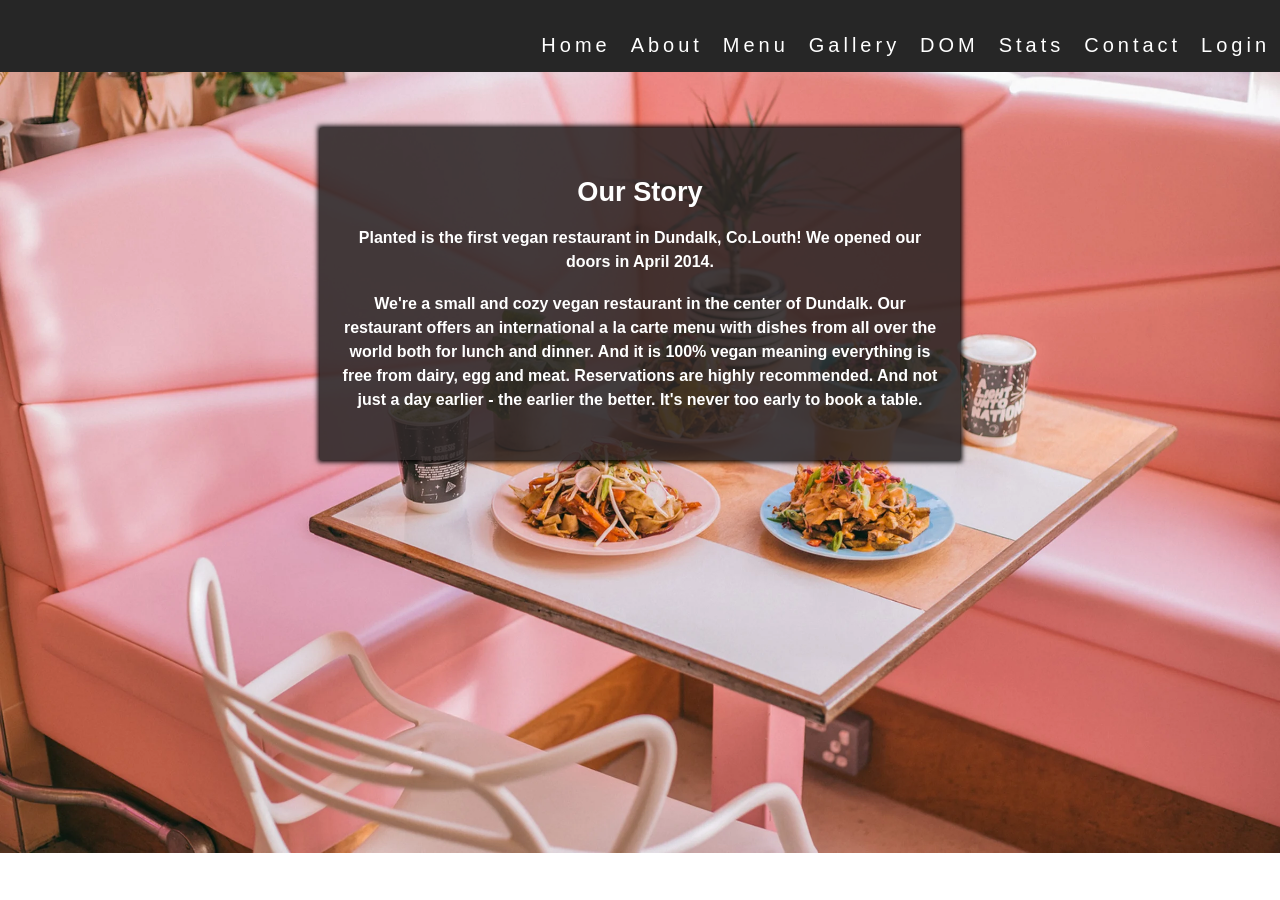
<file: about.html>
<!DOCTYPE html> 

<html lang="en">

	<head>
		<!-- Meta tags to tell the browser which character set to use, scale acoss devices, description etc. -->
		<title>Home Page</title>
		<meta charset="UTF-8">
		<meta name="description" content="Web Dev project">
		<meta name="author" content="Katie Mc Donald">
		<meta name="viewport" content="width=device-width, initial-scale=1.0">
		<!-- Link to the styling for the navigation bar -->
		<link href="style.css" rel="stylesheet">
	</head>

	<style>

		/* Setting the font style, color and adding an image to the background */
		body {
			font-family: sans-serif;
			background: url(images/background-2.jpg) no-repeat;
			background-size: cover;
			color: white;
		}

		/* Positioning the main container - moving it below the navigation bar */
		.container {
			padding-top: 10%;
		}


		/* Styling for text_box */
		#text_box {
			padding: 3em 0;                              /* Adding padding */
			background-color: rgba(44, 38, 38, 0.879); /* text_box colour */
			width: 50vw;                                 /* Width of the text_box */
			margin-left : 25vw;                          /* Setting margin */
			box-shadow: 0px 0px 5px 2px black;         /* Adding drop shadow */
		}

		/* Change the h1 font size in the text_box */
		#text_box h1 {
			font-size: 1.7rem;
			font-weight: bolder;
		} 

		/* Change text_box paragraph font size, adding padding to the left and right and space between each line */
		#text_box p {
			padding-left: 3.5%;
			padding-right: 3.5%;
			font-size: 1rem;
			line-height: 150%;
			font-weight: bold;
		}

	</style>


	<header>
		<!-- Navigation menu at the top of the page -->
		<nav class="myNav">                                 
			<ul>
				<li><a href="index.html">Home</a></li>
				<li><a href="about.html">About</a></li>
				<li><a href="menu.html">Menu</a></li>
				<li><a href="gallery.html">Gallery</a></li>
				<li><a href="dom.html">DOM</a></li>
				<li><a href="stats.html">Stats</a></li>
				<li><a href="contact.html">Contact</a></li>
				<li><a href="login.html">Login</a></li>
			</ul>
		</nav>
	</header>
		
	<body>

	<!-- Main container  -->
		<div class="container">
		<!-- Sub container to hold the text -->
			<div id="text_box" >
				<h1>Our Story</h1>
				<br/>
				<p>Planted is the first vegan restaurant in Dundalk, Co.Louth! We opened our doors in April 2014.</p>
				<br/>
				<p>We're a small and cozy vegan restaurant in the center of Dundalk. 
				Our restaurant offers an international a la carte menu with dishes from 
				all over the world both for lunch and dinner. And it is 100% vegan meaning
				everything is free from dairy, egg and meat. Reservations are highly recommended. 
				And not just a day earlier - the earlier the better. It's never too early to book a table.</p>
			</div> <!-- End of Main container  -->
		</div> <!-- End of sub container  -->
	</body>
	
</html>
</file>
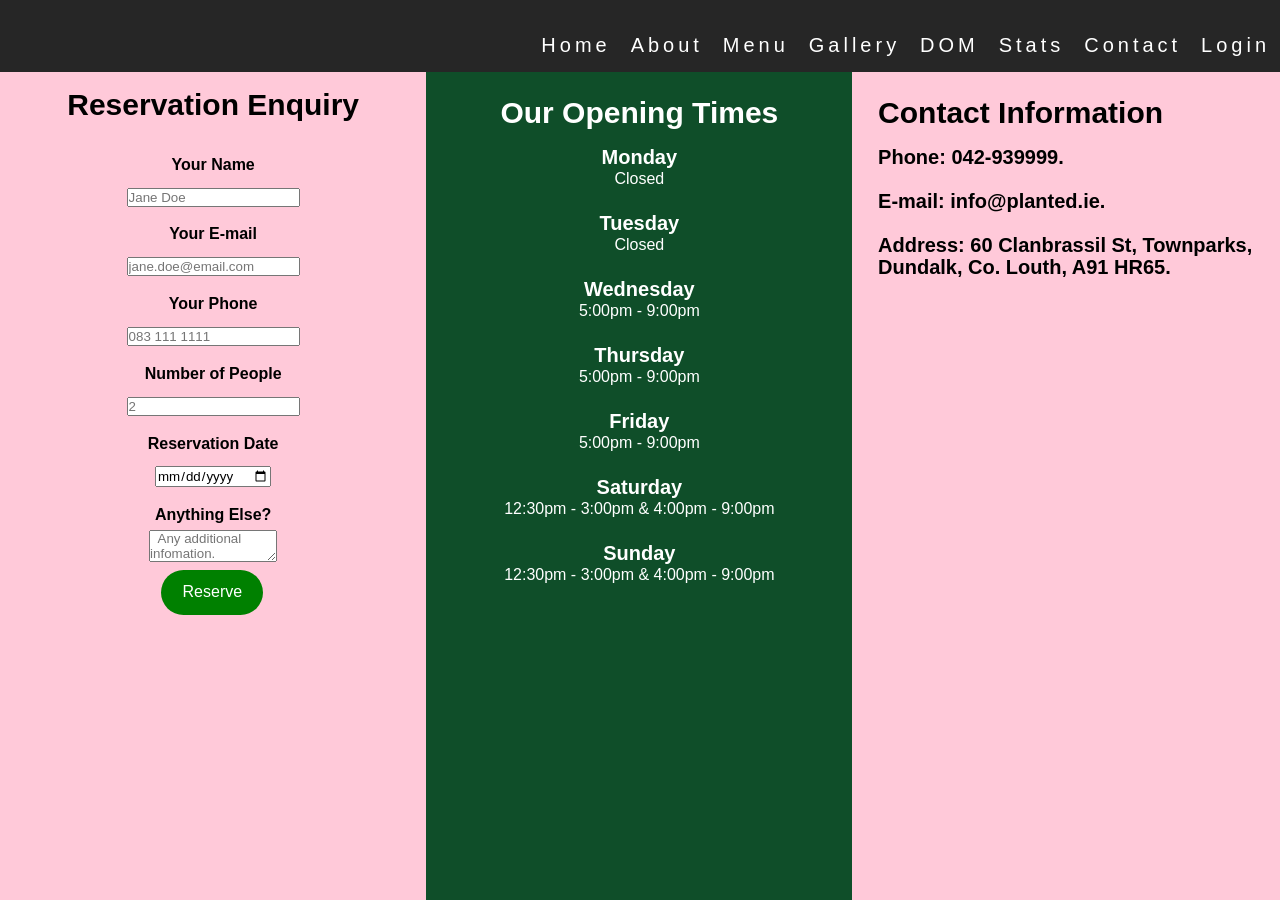
<file: contact.html>
<!DOCTYPE html> 
<html lang="en">

  <head>
    <!-- Meta tags to tell the browser which character set to use, scale acoss devices, description etc. -->
    <title>Contact</title>
    <meta charset="UTF-8">
    <meta name="description" content="Web Dev project">
    <meta name="author" content="Katie Mc Donald">
    <meta name="viewport" content="width=device-width, initial-scale=1.0">
    <!-- Link to the styling for the navigation bar -->
    <link href="style.css" rel="stylesheet">
  </head>

  <style>
        
    /* Setting the sizing and font style applied to whole page */
    * {
      box-sizing: border-box;  /* Accounts for border and padding */ 
      font-family: sans-serif;
    }


    /* Styling the section class container, height, space between lines, font size and colour */
    section {
      height: 100%;
      font-family: sans-serif;
      font-size: 1.25rem;
      line-height: 110%;
    }


    /* Styling class for left-half of the section container */
    .left-half {
      background-color:#ffc9d9;      /* Setting background colour */
      float: left;                     /* Floats to the left of section container */
      width: 33.3%;                    /* i.e one third of the section container */
      height: 100vh;                   /* Setting height */
      padding-top: 7%;                 /* Adding top padding */
      line-height: 150%;               /* Setting space between lines */
      color: black;                  /* Font colour */
    }


    /* Styling class for center of the section container */
    .center {
      background-color: #0f4e29;     /* Setting background colour */
      float: left;                     /* Floats to the left of section container */
      width: 33.3%;                    /* i.e one third of the section container */
      height: 100vh;                   /* Setting height */
      padding-top: 8%;                 /* Adding top padding */
      color: white                   /* Font colour */
    }


    /* Setting font size for paragraphs in the center */
    .center p { 
      font-size: 1rem;
    }	


    /* Styling class for right-half of the section container */
    .right-half {
      background-color: #ffc9d9;     /* Setting background colour */
      float: right;                    /* Floats to the right of section container */
      width: 33.4%;                    /* i.e one third of the section container */
      height: 100vh;                   /* Setting height */
      padding-top: 8%;                 /* Adding top padding to top */
      padding-left: 2%;                /* Adding top padding to left */
      padding-right: 2%;               /* Adding top padding to right */
      color: black;                  /* Font colour */
    }


    /* Setting text alignment for h2 headings in right-half container */
    .right-half h2 {
      text-align: left;
    }	

    
    /* Setting text alignment for paragraphs in right-half container */
    .right-half p {
      text-align: left;
      font-weight: bold;
    }	


    /* Setting font size for all h3 headings */
    h3 {
      font-size: 1.25rem;
    }
    

    /* Styling the font size and centering the input class and label class */
    input, label {
      display: block;
    }
    

    /* Styling the input fields in the reservation form in the left-half */
    input {
      display: inline-block;     /* Centering */
      margin-bottom: 3%;        /* Setting bottom margin */
    }


    /* Setting font size and bolding for all labels */
    label {
      font-size: 1rem;
      font-weight: bold;
    }



    /* Styling for reserve button */
    button {
      padding:0.3em 1.2em;                          /* Adding padding */
      margin:0 0.1em 0.1em 0;                       /* Adding a margin */
      height: 5vh;                                  /* Button height */
      border:0.16em solid rgba(255,255,255,0);    /* Solid border */
      border-radius:2em;                            /* Gives buttons have curved edges */
      font-size: 1rem;                              /* Font size */
      color:#ffffff;                              /* Font colour */
      background-color: green;                    /* Setting background colour of button */
      text-align:center;                            /* Centering text */
      cursor: pointer;                              /* Mouse arrow turns to a pointer over the button */
    }

    /* When hovering a button class change colour */
    button:hover {
     background-color: green;
      }


    /* Setting the width of the message id in the left-half */
    #message {
      width: 10vw;
    }
        

  </style>  
      
  <header>
    <!-- Navigation menu at the top of the page -->
    <nav class="myNav">                                 
      <ul>
        <li><a href="index.html">Home</a></li>
        <li><a href="about.html">About</a></li>
        <li><a href="menu.html">Menu</a></li>
        <li><a href="gallery.html">Gallery</a></li>
        <li><a href="dom.html">DOM</a></li>
        <li><a href="stats.html">Stats</a></li>
        <li><a href="contact.html">Contact</a></li>
        <li><a href="login.html">Login</a></li>
      </ul>
    </nav>
  </header>
  
  <body>
    <!-- Main container -->
    <section>
      <!-- Sub container for the left-half of the main container -->
      <div class="left-half">
        <h2>Reservation Enquiry</h2> 
        <br>
        <!-- Sub container to hold the reservation-form -->
        <form id="reservation-form" action="">
          <div>
            <!-- Label for name field -->
            <label for="name">Your Name</label>
            <!-- Enter name here -->
            <input type="text" class="txtbox" id="name" name="visitor_name" placeholder="Jane Doe"  required>
            <br>
            <!-- Label for email field -->
            <label for="email">Your E-mail</label>
            <!-- Enter email here -->
            <input type="email" class="txtbox" id="email" name="visitor_email" placeholder="jane.doe@email.com" required>
            <br>
            <!-- Label for phone number field -->
            <label for="phone">Your Phone</label>
            <!-- Enter number here, must match pattern format -->
            <input type="tel" class="txtbox" id="phone" name="visitor_phone" placeholder="083 111 1111" pattern=(\d{3})-?\s?(\d{3})-?\s?(\d{4}) required> 
            <br>
            <!-- Label for number of people field -->
            <label for="adult">Number of People</label>
            <!-- Enter number here. minimum you can select is 1 person -->
            <input type="number" class="txtbox" id="adult" name="total_adults" placeholder="2" min="1" required>
            <br>
            <!-- Label for reservation date field -->
            <label for="checkin-date">Reservation Date</label>
            <!-- Choose date here. Activates dateChange() function when date is changed -->
            <input type="date" class="txtbox" id="checkin"  onchange="dateCheck()" required>
            <br>
            <!-- Label for messasge field -->
            <label for="message">Anything Else?</label>
            <!-- Enter any additional infomation here  -->
            <textarea id="message" name="visitor_message" placeholder="  Any additional infomation."></textarea>
            <br>
            <!-- Submit reservation details via reserve button. Activates reserve() function when clicked -->
            <button type="submit" onclick="reserve()">Reserve</button>
          </div>
        </form>       <!-- End of reservation-form -->
      </div>          <!-- End of left-half -->



      <!-- Sub container for the center of the main container -->
      <div class="center">
        <h2>Our Opening Times</h2>
        <br>
        <h3>Monday</h3>
        <p>Closed</p>
        <br>
        <h3>Tuesday</h3>
        <p>Closed</p>
        <br>
        <h3>Wednesday</h3>
        <p>5:00pm - 9:00pm</p>
        <br>
        <h3>Thursday</h3>
        <p>5:00pm - 9:00pm</p>
        <br>
        <h3>Friday</h3>
        <p>5:00pm - 9:00pm</p>
        <br>
        <h3>Saturday</h3>
        <p>12:30pm - 3:00pm & 4:00pm - 9:00pm</p>
        <br>
        <h3>Sunday</h3>
        <p>12:30pm - 3:00pm & 4:00pm - 9:00pm</p>     
      </div>  <!-- End of center -->



      <!-- Sub container for the center of the right-side of the container -->
      <div class="right-half">
        <div>
          <h2>Contact Information</h2>
          <br>
          <p>Phone: 042-939999.</p>
          <br>
          <p>E-mail: info@planted.ie.</p>
          <br>
          <p>Address: 60 Clanbrassil St, Townparks, Dundalk, Co. Louth, A91 HR65.</p>
        </div>
        <br>
        <br>
        <!-- The below div displays a google map view of the location, this was generated from maps.ie -->
        <div style="width: 100%"><iframe width="100%" height="250" frameborder="0" scrolling="no" marginheight="0" marginwidth="0" src="https://maps.google.com/maps?width=100%25&amp;height=300&amp;hl=en&amp;q=60%20Clanbrassil%20Street,%20Dundalk,%20Co.%20Louth+(Planted)&amp;t=&amp;z=15&amp;ie=UTF8&amp;iwloc=B&amp;output=embed"><a href="https://www.gps.ie/marine-gps/"></a></iframe></div>      
      </div> <!-- End of right-half -->
    </section>   <!-- End of main section container -->
  </body>

  <script>

  // Function to check that date chosen is not before todays date. Activated when "checkin" field is changed
  function dateCheck() {
    // Declare variable for the users chosen date
    var UserDate = document.getElementById("checkin").value;
    // Declare variable for the current date
    var ToDate = new Date();
    // If the chosen date is less than todays date
    if (new Date(UserDate).getTime() < ToDate.getTime()) {
      // Send an alert stating an invaild date has been chosen
        alert("Invaild date chosen");
        return false;
      }
      // Otherwise return True i.e. a vaild date  
      return true;
    }

  // Function to alert the user they have made a reservation. Activated when "reserve" button is clicked.
  function reserve() {
    // Send the user an alert 
    alert("Thank you, we'll be in touch.")
  }
    </script>
</html>
</file>
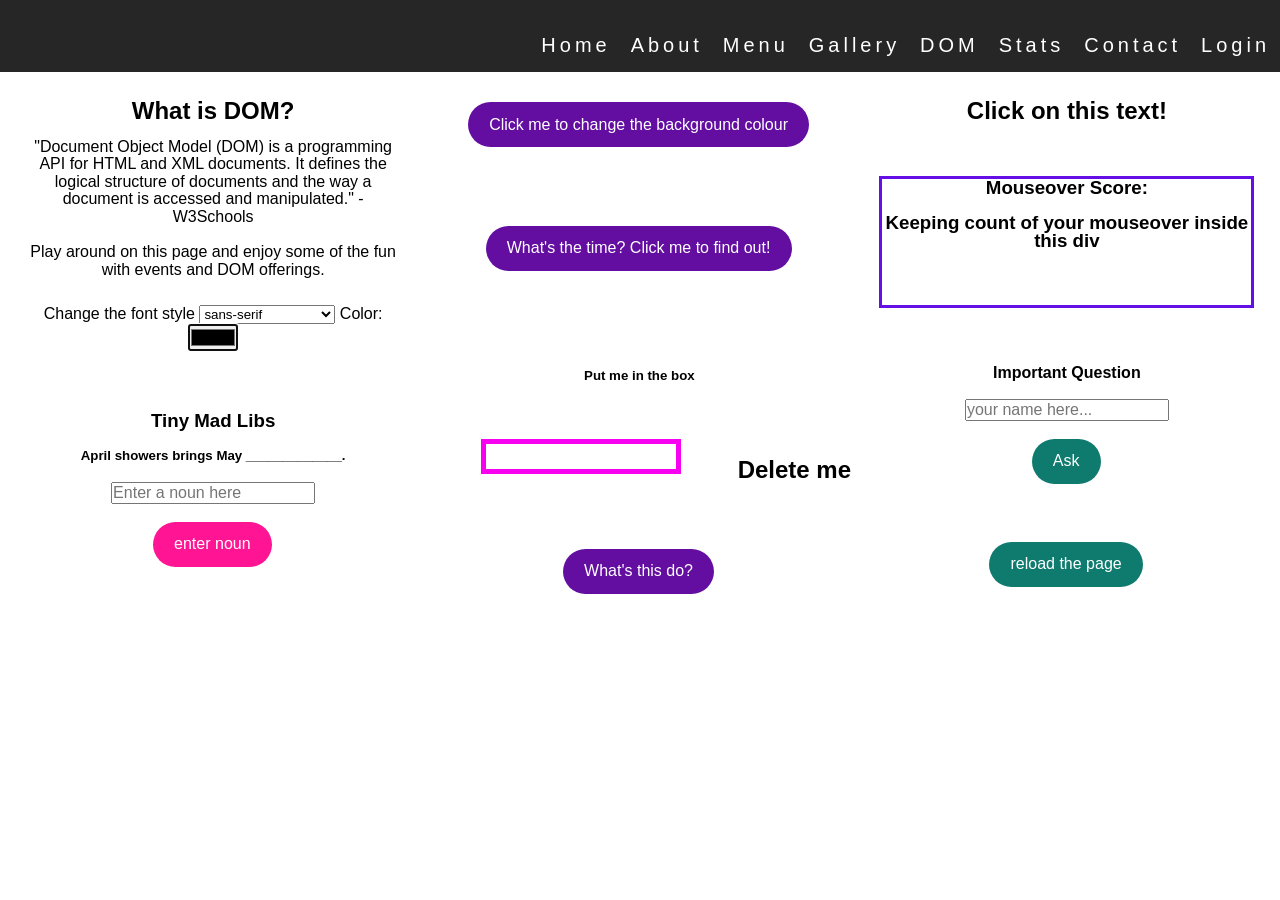
<file: dom.html>
<!DOCTYPE html> 
<html lang="en">

  <head>
    <!-- Meta tags to tell the browser which character set to use, scale acoss devices, description etc. -->
    <title>DOM</title>
    <meta charset="UTF-8">
    <meta name="description" content="Web Dev project">
    <meta name="author" content="Katie Mc Donald">
    <meta name="viewport" content="width=device-width, initial-scale=1.0">
    <!-- Link to the styling for the navigation bar -->
    <link href="style.css" rel="stylesheet">
    
  </head>

  <style>
   
   
    /* Setting the sizing applied to whole page */
    * {
      box-sizing: border-box;  /* Accounts for border and padding */ 
    }


    /* Styling the section class container, height, space between lines, font size and colour */
    section {
      color: black;    
      height: 100%;         
      font-size: 1rem;
      line-height: 110%;
      font-family: sans-serif;
    }


    /* Styling class for left-half of the section container */
    .left-half {
      float: left;        /* Floats to the left of section container */
      width: 33.3%;       /* i.e one third of the section container */
      height: 100vh;      /* Setting height */
      padding-top: 8%;    /* Adding top padding */
	    padding-left: 2%;   /* Adding left padding */
      padding-right: 2%;  /* Adding right padding */
    }
    

     /* Styling class for center section of the section container */
    .center{
      float: left;       /* Floats to the left (centre in this case) of section container */
      width: 33.3%;      /* i.e one third of the section container */
      height: 100vh;     /* Height of section */
      padding-top: 8%;   /* Adding top padding */
    }
  
     /* Styling class for right-half section of the section container */
    .right-half {
      float: right;       /* Floats to the right of section container */
      width: 33.3%;       /* i.e one third of the section container */
      height: 100vh;      /* Height of section */
      padding-left: 2%;   /* Adding left padding */
      padding-right: 2%;  /* Adding right padding */
      padding-top: 8%;    /* Adding top padding */
    }


    /* Styling the font size and centering the input class and label class */
    input, label{
      justify-items: center;
      font-size: 1rem;
    }

    
    /* Styling for the buttons */
    button {
      padding:0.3em 1.2em;                          /* Adding padding */
      margin:0 0.1em 0.1em 0;                       /* Adding a margin */
      height: 5vh;                                  /* Button height */
      border:0.16em solid rgba(255,255,255,0);    /* Solid border */
      border-radius:2em;                            /* Gives buttons have curved edges */
      font-size: 1rem;                              /* Font size */
      color:#ffffff;                              /* Font colour */
      text-align:center;                            /* Centering text */
      cursor: pointer;                              /* Mouse arrow turns to a pointer over the button */
    }

    /* Styling colour for buttons in the left-half  */
    .left-half button {
      background-color: deeppink;
    }

    /* Styling colour for buttons in the center section */
    .center button {
      background-color: rgb(99, 14, 161);
    }

    /* Styling colour for buttons in the right section */
    .right-half button {
      background-color: rgb(14, 123, 110);
    }

    /* When hovering a button class change colour */
    button:hover {
      background-color: green;
      }

    
    /* Styling for the droptarget class in the center section */
    #droptarget {
      float: left;                  /* Float to left of the center section*/
      width: 200px;                 /* Setting width */
      height: 35px;                 /* Setting height */
      margin: 55px;                 /* Setting margin */
      padding: 10px;                /* Adding padding */
      border: 5px solid #f800f0;  /* Adding a solid border */
    }
    
    /* Adding a solid border around the mouse-area in the right-half  */
    #mouse-area {
      border: 3px solid rgb(101, 15, 231);
    }

    /* Adding a margin to the bottom of the left-half */
    .left-half div {
      margin-bottom: 7%;
    }

    /* Adding a margin to the bottom of the right-half */
    .right-half div {
      margin-bottom: 15%;
    }

    /* Adding a margin to the bottom of the center */
    .center div {
      margin-bottom: 18%;
    }
   
  </style>



 <header>
    <!-- Navigation menu at the top of the page -->
    <nav class="myNav">                                 
      <ul>
        <li><a href="index.html">Home</a></li>
        <li><a href="about.html">About</a></li>
		    <li><a href="menu.html">Menu</a></li>
	    	<li><a href="gallery.html">Gallery</a></li>
        <li><a href="dom.html">DOM</a></li>
        <li><a href="stats.html">Stats</a></li>
        <li><a href="contact.html">Contact</a></li>
        <li><a href="login.html">Login</a></li>
      </ul>
    </nav>
 </header>

  <body>
    <!-- Main container -->
    <section>
      <!-- Sub container for the left-half of the main container -->
      <div class="left-half">
        <div>
          <h1>What is DOM?</h1>
          <br>
          <!-- Can change font style of the above paragraph through DOM -->
          <div id="output-text">
            <p>"Document Object Model (DOM) is a programming API for HTML and XML documents. It defines the logical structure of documents and the way a document is accessed and manipulated." - W3Schools
            <br>
            <br>
            Play around on this page and enjoy some of the fun with events and DOM offerings.</p>
          </div>
          <!-- Label for the drop down menu to select a font style -->
          <label for="input-font">Change the font style</label>
          <!-- When a style is changed from the drop down menu activate changeFontStyle() function -->
          <select id="input-font" class="input" onchange="changeFontStyle(this);">
            <!-- Default font style -->
            <option value="sans-serif" selected="selected">
                sans-serif
            </option>
            <!-- The 3 other font style options -->
            <option value="Times New Roman">Times New Roman</option>
            <option value="Monaco">Monaco</option>
            <option value="Lucida Handwriting">Lucida Handwriting</option>
          </select>
          <!-- Label for the colour picker -->
          <label for="colourPicker">Color:</label>
          <!-- Can change the font colour of the above paragraph through DOM. Default value in picker is red-->
          <input type="color" value="#ff0000" id="colourPicker">   
          <br>
          <br>
        </div>
        <div>
          <br>
          <h3>Tiny Mad Libs</h3>
          <br>
          <h5>April showers brings May _____________.</h5>
          <br>
          <!-- Enter a noun here to complete the above sentance stores input-->    
          <input id="input1" placeholder="Enter a noun here">
          <br>
          <br>
          <!-- When clicked activates the text() function -->  
          <button onclick="text()">enter noun</button>
          <br>
          <br>
          <!-- Where the output of the text() function appears -->  
          <h3 id="result1"></h3>
        </div>
      </div> <!-- End of left-half -->


      <!-- Sub container for the center of the main container -->
      <div class="center">
        <div>
          <!-- When clicked activates the change() function --> 
          <button id="bg" onclick="change()">Click me to change the background colour</button>
        </div>
        <div>
          <!-- When clicked activates the clicked() function --> 
          <button  id="datetime" onclick="clicked()">What's the time? Click me to find out!</button>
          <br>
          <br>
          <!-- Where the output of the clicked() function appears --> 
          <h3 id="time"></h3>
        </div>   
        <div>
          <!-- Making the text "Put me in the box" dragable --> 
          <h5 ondragstart="dragStart(event)" draggable="true" id="dragtarget">Put me in the box</h5>
          <!-- The box to drag the text into --> 
          <div id="droptarget" ondrop="drop(event)" ondragover="allowDrop(event)"></div>
          <!--The box changes when the above functions are activated -->
          <p id="box"></p>
        </div>
        <div>
          <h2 id="p2">Delete me</h2>
          <br>
          <br>
          <br>
          <br>
          <!-- When clicked activates the rubber() function and removes "Delete me" text--> 
          <button id="del" onclick="rubber()">What's this do? </button>      
        </div>  
      </div> <!-- End of center -->

      
      <!-- Sub container for the center of the right-side of the container -->
      <div class="right-half">
        <div>
          <!-- When clicked activates changeText() function -->
          <h2 id="ouch" onclick="changeText()">Click on this text!</h2>
        </div>
        <!-- Area which when the mouse pointer is moved over activates the mouseCount() function -->
        <div id="mouse-area">
          <div onmousemove="mouseCount()">
            <h3>Mouseover Score: <br><br> <span id="mouse">Keeping count of your mouseover inside this div</span></h3>
          </div>  
        </div>
        <div>
          <h4>Important Question</h4>
          <br>
          <!-- Input-box to enter your name -->
          <input id="input2" placeholder="your name here...">
          <br>
          <br>
          <!-- When clicked it submits the input2 and activates the myName() function -->
          <button onclick="myName()">Ask</button> 
        </div> 
        <div>
          <!-- Reloads the page when clicked-->    
          <button onclick="location.reload()">reload the page</button>  
        </div>
      </div>  <!-- End of right-half -->
    </section>  <!-- End of main container -->
  </body>

  <script> 

    // Change the font style 
    // Function to change the font style of the paragraph on the left-side
    var changeFontStyle = function(font) {
      // Get the element with the output-text id and change it's font style
      document.getElementById("output-text").style.fontFamily = font.value;
    }
    

    // Changing the font colour
    // Declare variable for the colour picker
    var colourPicker;
    // Declare variable for the default font colour of the paragraph on the left-side (black)
    var defaultColor = "#000000";
     // When the page loads the font colour of the paragraph on the left-side is black
     // When the colour is changed activate function colourChange()
     window.addEventListener("load", colourChange, false);

    // Function to get the new colour selected by the user
    // Activated by the above EventListener
    function colourChange() {
      colourPicker = document.querySelector("#colourPicker");
      colourPicker.value = defaultColor;
      // Takes the colour chosen by the colour picker and activates updateColour() function
      colourPicker.addEventListener("input", updateColour, false);
      colourPicker.select();
    }

    // Function to change the colour of the paragraph on the left-side to the users selection
    // Activated by the above EventListener
    function updateColour(event) {
      // Declare variable to hold the first element which matches "p"
      var p = document.querySelector("p");
      // Apply the new chosen font colour to the found <p> element
      if (p) {
        p.style.color = event.target.value;
      }
    }


    // Tiny Mad Libs
    // Function to get a value inputed by the user to play mini mad libs
    function text() {
        // Declare a variable to hold the input vaule entered in "input1" in the left-side
        var noun = document.getElementById("input1").value;
        // Get the element "result" in the left-side and modify the text by adding the noun variable 
        document.getElementById("result1").innerHTML = "April showers brings May "+ noun + "."; 
      }


    
    // Changing the background colour
    // Array of colours
    var colours = ["red","yellow", "pink", "orange", "lightblue", "purple", "white"];
    // Declaring variable colour with a vaulue of 0 (i.e. in this case white)
    var colour = 0;
    // When button with "bg" id is clicked iterate through the lenght of the colour array with every click
    // Function to update the background colour of the body tag
    function change() {
      // If the colour variable is less than the lenght of the colours array is True increment the vaule (i.e. change to one of the array colours)
      // If False the colour variable is white
      colour = colour < colours.length ? ++colour : 0;
      // Changes the background colour in the body tag to the colour to the current colour of the colour variable
      document.querySelector("body").style.background = colours[colour];
    }


    // Show current date and time
    // In the event of the button in the center with the "datetime" id is clicked, clicked() function is activated
    // Function which gets the user's browsers time zone and date
    function clicked() {
      // Get the element with the "time" id and modify the text with the javascript Date() function
      (document.getElementById('time').innerHTML=Date());
    }	



    // Drag and Drop
    // Function retrieves the data from the center to be dragged ("Put me in the box") and its type i.e text
    function dragStart(event) {
      event.dataTransfer.setData("Text", event.target.id);
    }

    // Function which allows the text to be dropped/dragged into the target box
    function allowDrop(event) {
      // Don't take default action
      event.preventDefault();
      // When the data is in the target box get the element with the "box" id and updated the the boxes styling
      document.getElementById("box").innerHTML;
      event.target.style.border = "4px dotted darkblue";
    }

    // Function which will allow the text to show inside the "box" element when its dragged and dropped into the target box
    function drop(event) {
      // Don't take default action
      event.preventDefault();
      // Declare variable data which will show text inside the target box when dropped (i.e. "Put me in the box")
      var data = event.dataTransfer.getData("Text");
      event.target.appendChild(document.getElementById(data));
      document.getElementById("box").innerHTML;
    }


    // Delete me
    // Function which retrives the element in the center with the "p2" id and removes it when the "What's this do?" button is clicked
    function rubber() {
      document.getElementById("p2").remove();
    }


    // Click on this text!
    // Function which is activated when the text in right-side "Click this text!" is clicked on
    function changeText() {
      document.getElementById("ouch").innerHTML = "Ouch!";
    }

  
    // Mouseover Score
    // Declare variable to keep count
    var count = 0;
    // Function which updates the count variable by 1 everytime the mouse pointer moves over the div with the "mouse" id
    function mouseCount() {
      document.getElementById("mouse").innerHTML = count+=1;
    }
   



    // Important Question
    // Function to get a value inputed by the user to input2 in right-half and sends an alert when activated by the "Ask" button being clicked
    function myName(){
      // Declare variable to hold input2 vaule
      var name = document.getElementById("input2").value;
      // Using the variable send the user an alert with modified text to inculde the user input 
      alert(("result2").innerHTML = "Having fun with DOM" + " " + name + "?"); 
    }

  </script>
</html>
</file>
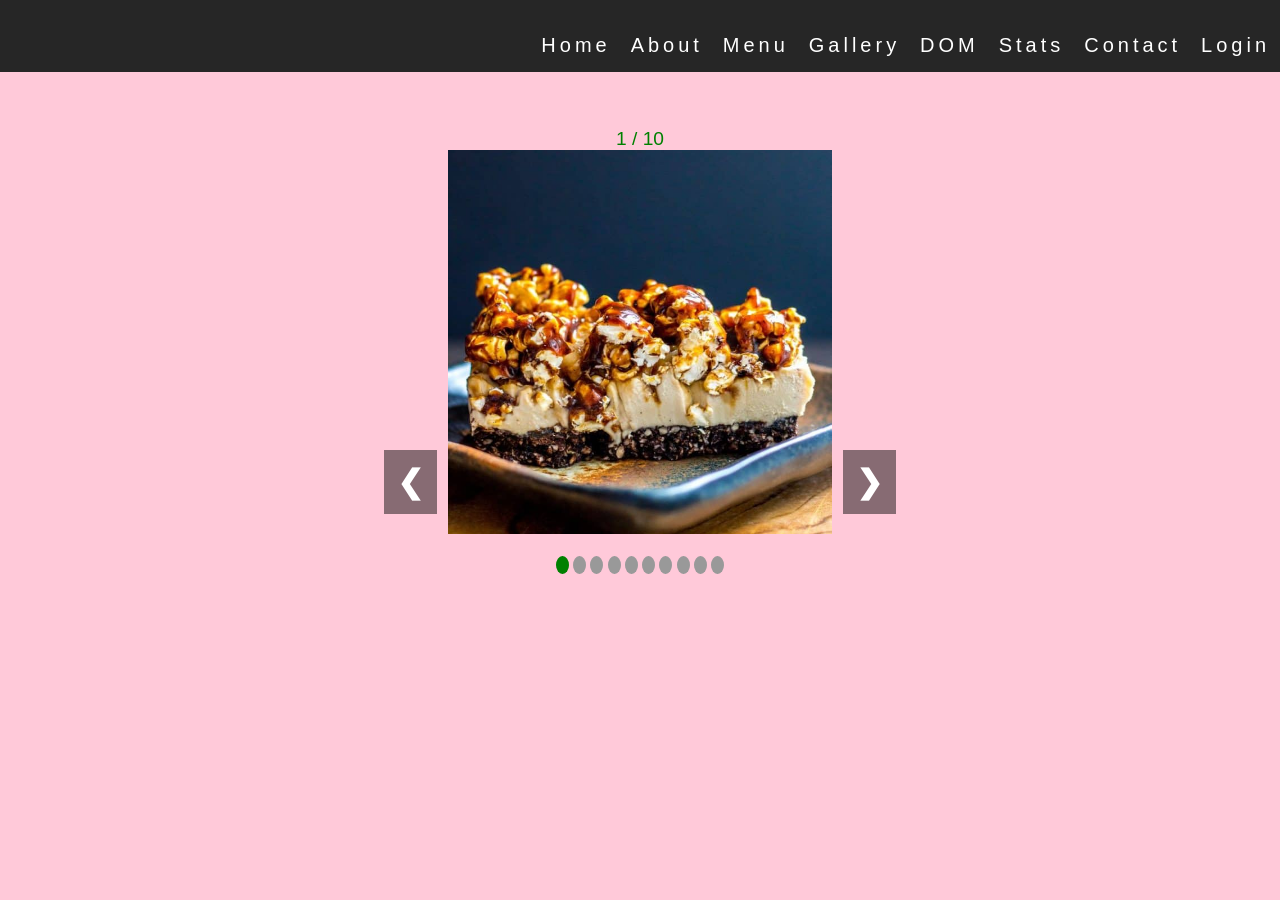
<file: gallery.html>
<!DOCTYPE html> 
<html lang="en">

  <head>
    <!-- Meta tags to tell the browser which character set to use, scale acoss devices, description etc. -->
    <title>Gallery</title>
    <meta charset="UTF-8">
    <meta name="description" content="Web Dev project">
    <meta name="author" content="Katie Mc Donald">
    <meta name="viewport" content="width=device-width, initial-scale=1.0">
    <!-- Link to the styling for the navigation bar -->
    <link href="style.css" rel="stylesheet">
  </head>

  <style>

    /* Setting the font style, sizing and background colour */
    body {
      box-sizing: border-box;  /* Accounts for border and padding */
      font-family: sans-serif;
      background-color: #ffc9d9;
    }


    /* Setting properties for the images */
    img {
      width: 30vw;
      height: 30vw;
      object-fit: cover;  /* How the image should fit - resize to cover area, helps them be the same size*/
    }


    /* Styling the slideshow-container class which holds the images */
    .slideshow-container {
      display: grid;          /* Selecting grid layout */
      justify-items: center;  /* Center images in the container */
      padding-top:10%;        /* Adding padding so container is under the navigation bar */
    }


    /* Styling the image numbers (1/10), font-style and size */
    .numbertext {
      color: green;
      font-size: 1.2rem;
      font-family: sans-serif;
    }
    

    /* Stylying for the next and previous class "buttons" (arrows) */
    .next, .prev {
      cursor: pointer;                /* Mouse arrow changes to a pointer when scrolled over */
      position: absolute;             /* Positioned relative to the container */
      top: 50%;                       /* Top padding to posistion arrows half way down */
      padding: 1%;                    /* Padding around the arrows */
      color: rgb(255, 255, 255);    /* Colour of arrows */
      font-weight: bold;              /* Thicking arrows by bolding */
      font-size: 2rem;                /* Arrow size*/
      background-color: #00000078;  /* Background colour around the arrows */
    
    }


    /* Position the next "button" class to the right */
    .next {
      right: 30%;
    }
    

    /* Position the prev "button" class to the left */
    .prev {
      left: 30%;
    }


    /* When hovering over the next and previous "button" class turns green */
    .next:hover, .prev:hover  {
      background-color: green;
    }


    /* Styling for the dot class (one relating to each image) */
    .dot {
      cursor: pointer;              /* Mouse arrow changes to a pointer when scrolled over */
      height: 2vh;                  /* Setting the height */
      width: 1vw;                   /* Setting the width */
      background-color: #999999;  /* Setting background colour */
      border-radius: 50%;           /* Makes them round */
      display: inline-block;        /* Allows dot class to show on the same line*/
    }

    
    /* The active dot (dot relating to image being show ) or hovering over changes colour */
    .active, .dot:hover {
      background-color: green;
    }
    
  </style>


  <header>
    <!-- Navigation menu at the top of the page -->
    <nav class="myNav">                                 
      <ul>
        <li><a href="index.html">Home</a></li>
        <li><a href="about.html">About</a></li>
        <li><a href="menu.html">Menu</a></li>
        <li><a href="gallery.html">Gallery</a></li>
        <li><a href="dom.html">DOM</a></li>
        <li><a href="stats.html">Stats</a></li>
        <li><a href="contact.html">Contact</a></li>
        <li><a href="login.html">Login</a></li>
        </ul>
      </nav>
  </header>
  
  <body>
    <!-- Main container -->
    <div class="slideshow-container">
      <!-- Holder for image -->
      <div class="mySlides">
        <!-- Container to image number -->
        <div class="numbertext">1 / 10</div>
          <!-- Image -->
          <img src="images/gallery-8.jpg">
      </div>

       <!-- Holder for next image -->
      <div class="mySlides">
         <!-- Container to image number -->
        <div class="numbertext">2 / 10</div>
          <!-- Image -->
          <img src="images\gallery.jpg">
      </div>

      <!-- Holder for next image -->
      <div class="mySlides ">
        <!-- Container to image number -->
        <div class="numbertext">3 / 10</div>
        <!-- Image number -->
        <img src="images\gallery-2.jpg">
      </div>

      <!-- Holder for next image -->
      <div class="mySlides">
        <!-- Container to image number -->
        <div class="numbertext">4 / 10</div>
        <!-- Image -->
        <img src="images\gallery-3.jpg">
      </div>

      <!-- Holder for next image -->
      <div class="mySlides">
        <!-- Container to image number -->
        <div class="numbertext">5 / 10</div>
        <!-- Image -->
        <img src="images\gallery-4.jpg">
      </div>

      <!-- Holder for next image -->
      <div class="mySlides">
        <!-- Container to image number -->
        <div class="numbertext">6 / 10</div>
        <!-- Image number -->
        <img src="images\gallery-5.jpg">
      </div>

      <!-- Holder for next image -->
      <div class="mySlides">
        <!-- Container for image number -->
        <div class="numbertext">7 / 10</div>
        <!-- Image -->
        <img src="images\gallery-7.jpg">
      </div>

      <!-- Holder for next image -->
      <div class="mySlides">
        <!-- Container for image number -->
        <div class="numbertext">8 / 10</div>
        <!-- Image -->
        <img src="images\gallery-1.jpg"> 
      </div>

      <!-- Holder for next image -->
      <div class="mySlides">
        <!-- Container for image number -->
        <div class="numbertext">9 / 10</div>
         <!-- Image -->
        <img src="images\gallery-9.jpg">
      </div>

       <!-- Holder for next image -->
      <div class="mySlides">
        <!-- Container for image number -->
        <div class="numbertext">10 / 10</div>
         <!-- Image -->
        <img src="images\gallery-10.jpg">
      </div>

      <br>

      <!-- Next and previous "buttons" -->

      <!-- When clicked activates the function arrows() and go back 1 image -->
      <a class="prev" onclick="arrows(-1)">&#10094;</a> <!-- left pointing arrow -->
      <!-- When clicked activates the function arrows() goes forward 1 image -->
      <a class="next" onclick="arrows(1)">&#10095;</a>  <!-- right pointing arrow -->

    </div>  <!-- End of slideshow-container -->


    <!-- Container for the dot(s) which correspond to an image -->
    <!-- When a dot is clicked go to the corresponding image -->
    <div>
      <span class="dot" onclick="dots(1)"></span>
      <span class="dot" onclick="dots(2)"></span>
      <span class="dot" onclick="dots(3)"></span>
      <span class="dot" onclick="dots(4)"></span>
      <span class="dot" onclick="dots(5)"></span>
      <span class="dot" onclick="dots(6)"></span>
      <span class="dot" onclick="dots(7)"></span>
      <span class="dot" onclick="dots(8)"></span>
      <span class="dot" onclick="dots(9)"></span>
      <span class="dot" onclick="dots(10)"></span>
    </div>
  </body>


  <script>
    // Idea from https://www.w3schools.com/howto/howto_js_slideshow.asp

    // Declare variable for the image index 
    var imageIndex = 1;
      showImage(imageIndex);

    // Function activated when next, prev class is clicked - moves through images (next +1, prev -1, see HTML above). 
    function arrows(n) {
      showImage(imageIndex += n);
    }

    // Function activated when dot class is clicked - moves through images (each dot is demnoted with a number, see HTML above). 
    function dots(n) {
      showImage(imageIndex = n);
    }

    // Function to move through images. Activated when dots are clicked
    function showImage(n) {
      // Declare variable for current image
      var i;
      // Store "myslide" in slides variable
      var slides = document.getElementsByClassName("mySlides");
      // Store current "dot" in dots variable
      var dots = document.getElementsByClassName("dot");

      // If n is greater than the lenght of slides variable it's index (posisiton) is 1
      if(n > slides.length) {
        imageIndex = 1
      }
      // If n is greater than 1 the lenght  
      if(n < 1) {
        // The variable imageIndex holds the lenght of slides
        imageIndex = slides.length
      }
      // When the variable i is less than the lenght of slides hide the image
      for(i = 0; i < slides.length; i++) {
        slides[i].style.display = "none";
      }
      // When the variable i is less than the lenght of dots hide the dot is not active
      for(i = 0; i < dots.length; i++) {
        dots[i].className = dots[i].className.replace(" active", "");
      }
      
      // Show image and make the dot active when on current image
      slides[imageIndex - 1].style.display = "block";
      dots[imageIndex - 1].className += " active";
    }

  </script>
</html>
</file>
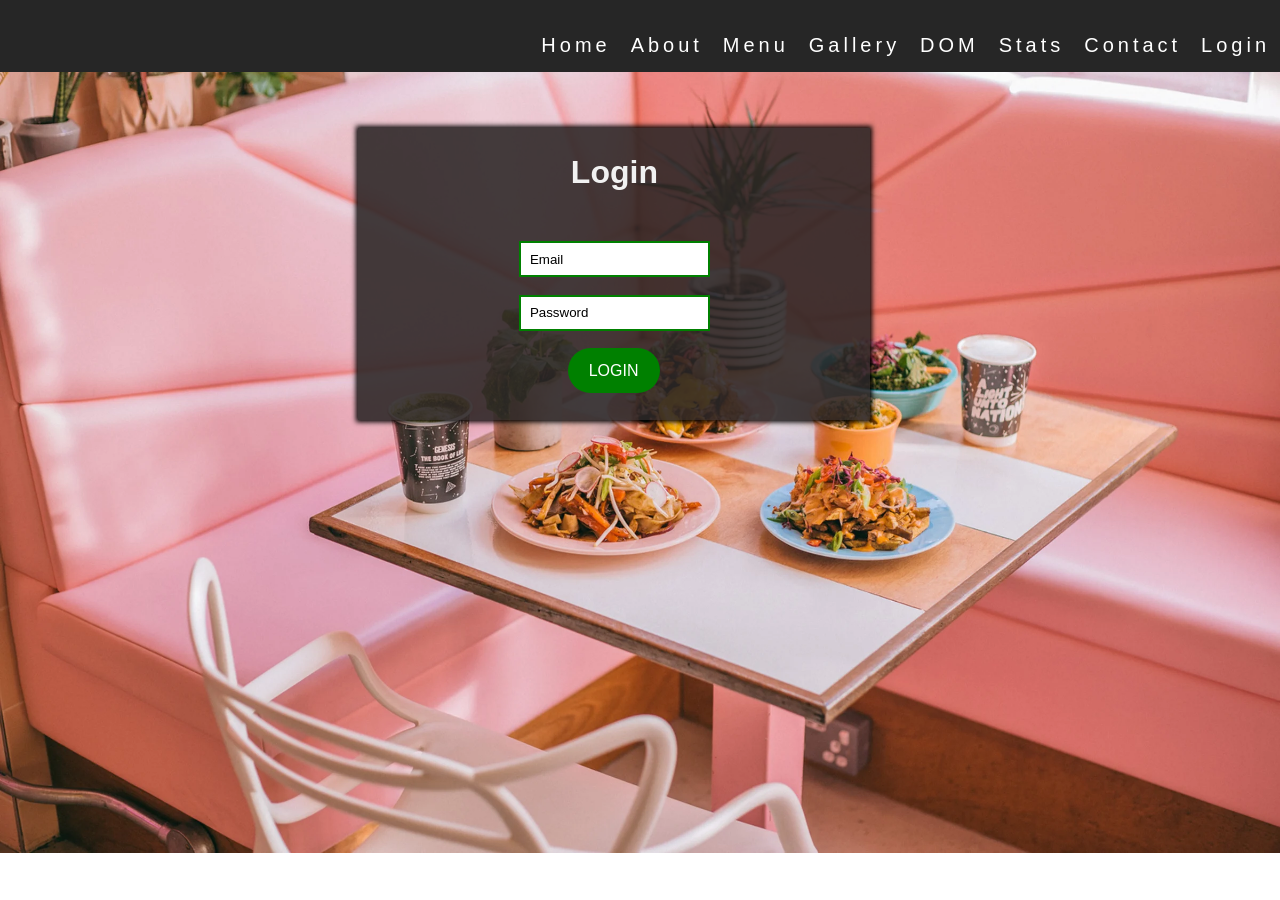
<file: login.html>
<!DOCTYPE html>

<html lang="en">
  <head>
    <!-- Meta tags to tell the browser which character set to use, scale acoss devices, description etc. -->
    <title>Login</title>
    <meta charset="UTF-8">
    <meta name="description" content="Web Dev project">
    <meta name="author" content="Katie Mc Donald">
    <meta name="viewport" content="width=device-width, initial-scale=1.0">
    <!-- Link to the styling for the navigation bar -->
    <link href="style.css" rel="stylesheet">
  </head>

  <style>
    
     /* Setting the font style, color and adding an image to the background */
     body {
      font-family: sans-serif;
      color:white;
      background: url(images/background-2.jpg) no-repeat;
      background-size: cover;
    }


    /* Positioning the main container - moving it below the navigation bar */
    .container {   
      padding-top: 10%;   
    }


    /* Styling class the main-holder id */
    #main-holder {
      padding: 2% 0;                                  /* Adding padding */
      display: grid;                                  /* Selecting a grid layout order elements */
		  width: 40vw;                                    /* Setting width */
		  margin-left: 28vw;                              /* Setting margin */
      justify-items: center;                          /* Justifying items on the inline axis*/
      background-color: rgba(44, 38, 38, 0.879);    /* Setting background colour of main-holder */
      box-shadow: 0px 0px 5px 2px black;            /* Adding drop shadow to main-holder*/
      color: rgb(241, 241, 241);                    /* Setting font colour */
    }


    /* Adding padding to the bottom of the h1 tagged text in the main-holder to make space for the error message */
    #main-holder h1{
      padding-bottom: 2%;
    }

 
    /* Styling for the container which holds an error message */
    #login-error-msg-holder {
      width: 80%;               /* Setting width */
      height: 75%;              /* Setting height */
      display: grid;            /* Selecting a grid layout order elements */
      justify-items: center;    /* Justifying items on the inline axis*/
    }


    /* Styling for the error message within #login-error-msg-holder */
    #login-error-msg {
      width: 50%;                       /* Setting width*/
      text-align: center;               /* Aligning text*/
      padding-top: 3%;                  /* Setting top padding*/
      padding: .5%;                     /* Adding padding */
      font-size: .75rem;                /* Font size */
      font-weight: bold;                /* Bolding text */
      color: rgb(128, 0, 0);                   /* Font colour */
      border: .15rem solid rgb(128, 0, 0);     /* Soild green border around text */
      background-color: #e58f8f;      /* Setting background colour */
      opacity: 0;                       /* Setting opacity as 0 so it is not visable */
    }

    
    /* Styling and positioning for the login-form */
    #login-form {
      display: grid;
      justify-items: center;  
    }

    /* Styling the input fields of the login-form */
    .login-form-field {
      border: .13rem solid green;                       /* Adding soild green border  */
      margin-bottom: 10%;                                 /* Setting margin */
      padding: 5%;                                        /* Adding padding */
    }


     /* Styling the font colour of the placeholders within the input fields as black */
     .login-form-field::placeholder {
      color: black;
    }

    /* Styling for submit button */
    #login-form-submit {
      padding:0.3em 1.2em;                          /* Adding padding */
      margin:0 0.1em 0.1em 0;                       /* Adding a margin */
      height: 5vh;                                  /* Button height */
      border:0.16em solid rgba(255,255,255,0);    /* Solid border */
      border-radius:2em;                            /* Gives buttons have curved edges */
      font-size: 1rem;                              /* Font size */
      color:#ffffff;                              /* Font colour */
      background-color: green;                    /* Setting background colour of button */
      text-align:center;                            /* Centering text */
      cursor: pointer;                              /* Mouse arrow turns to a pointer over the button */      
    }
        
  </style>

 <header>
    <!-- Navigation menu at the top of the page -->
    <nav class="myNav">                                 
      <ul>
        <li><a href="index.html">Home</a></li>
        <li><a href="about.html">About</a></li>
		    <li><a href="menu.html">Menu</a></li>
		    <li><a href="gallery.html">Gallery</a></li>
        <li><a href="dom.html">DOM</a></li>
        <li><a href="stats.html">Stats</a></li>
        <li><a href="contact.html">Contact</a></li>
        <li><a href="login.html">Login</a></li>
      </ul>
    </nav>
  </header>
 
  <body>
     <!-- Main container -->
    <div class="container">
      <!-- Sub container to hold the login-form -->
      <main id="main-holder" >
        <h1>Login</h1>
        <!-- Container to hold the error message if username/password is incorrect -->
        <div id="login-error-msg-holder">
           <!-- Error message which appears if username/password is incorrect otherwise it's hidden  -->
          <p id="login-error-msg">Invalid username and/or password</p>
        </div>
        <br>
        <!-- User input form -->
        <form id="login-form" action="">
          <!-- Enter email address -->
          <input type="text"  name="email" class="login-form-field" placeholder="Email" pattern="[^@\s]+@[^@\s]+\.[^@\s]+" required>
          <!-- Enter password -->
          <input type="password" name="password" id="password-field" class="login-form-field" placeholder="Password" required>
          <!-- Submit login credentials via login button. Activates log() function -->
          <input type="submit" value="LOGIN" id="login-form-submit" onclick="log()">
        </form> 

      </main> <!-- End of sub container "main-holder" -->
    </div>    <!-- End of main container -->
  </body>

  <script>

  // Declare variable for login form.
  var loginForm = document.getElementById("login-form");
  // Declare variable for login button.
  var loginButton = document.getElementById("login-form-submit");
  // Delclare variable for login error message.
  var loginErrorMsg = document.getElementById("login-error-msg");

  // Function to validate login deatils. Activated when "login-form-submit" is clicked
  function log(){
    // Declare variable for value inputted into email field.
    var email = loginForm.email.value;
    // Declare variable for value inputted into password field.
    var password = loginForm.password.value;
    
    // If email submitted is 'python@planted.ie' and the password is "python3". 
    if (email === "python@planted.ie" && password === "python3") {
      // Send an alert saying "You have successfully logged in."
      alert("You have successfully logged in.");
      // Reload form.
      location.reload();
      // If the email field is blank alert the user.
    }  else if  (email === "") {
      alert("Please enter an email address.");
      // If the password field is blank alert the user.
    }  else if (password === "") {
      alert("Please enter a password.");
    } // In other instances show the "loginErrorMsg" by changing the opacity.
      else {
      loginErrorMsg.style.opacity = 1;
    }
  }
  


  </script>
</html>
</file>
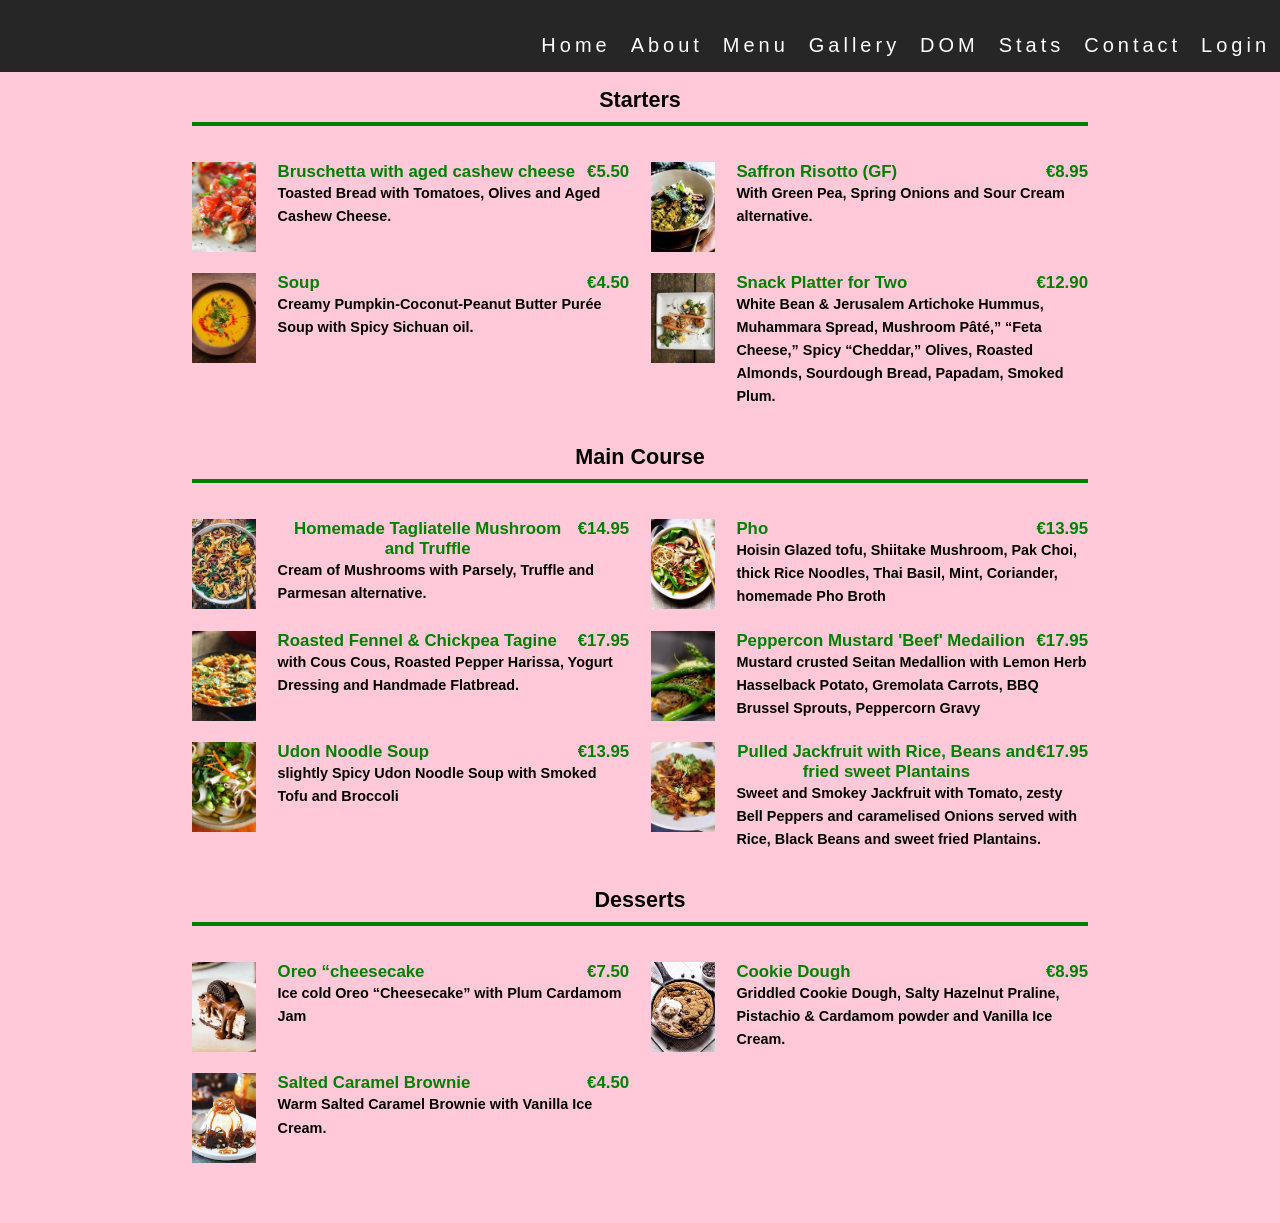
<file: menu.html>
<!DOCTYPE html> 

<html lang="en">

  <head>
    <!-- Meta tags to tell the browser which character set to use, scale acoss devices, description etc. -->
    <title>Menu</title>
    <meta charset="UTF-8">
    <meta name="description" content="Web Dev project">
    <meta name="author" content="Katie Mc Donald">
    <meta name="viewport" content="width=device-width, initial-scale=1.0">
    <!-- Link to the styling for the navigation bar -->
    <link href="style.css" rel="stylesheet">
  </head>


  <style>

    /* Setting the font style and background colour */
    body {
      box-sizing: border-box;   /* Accounts for border and padding */
      font-family: sans-serif;
      background-color: #ffc9d9;
    }


    /* Setting max width, margin and padding for the container holding the menu */
    .container {
      max-width: 70%;
      margin: 0 auto;
      padding: 1.5em;
    }

    /* Setting font size and padding to the menu class */
    .menu {
      font-size: .90rem;
      padding-top: 7%;
    }

    /* Adding padding and a solid green border to menu-group-heading class (Starters, Main Course, Desserts) */
    .menu-group-heading {
      padding-bottom: 1%;
      border-bottom: .2em solid green;
    }

    /* Positioning, space and padding for the menu-group class */
    .menu-group {
      display: grid;               /* Selecting a grid layout to build the menu */
      grid-template-columns: 1em;
      gap: 1.5em;
      padding: 4% 0;             
    }

    /* menu-item class will grow or shrink to fit available space */
    .menu-item {
      display: flex;  
    }

    /* Height, width and margin for the images in the menu-item-img class */
    .menu-item-img {
      width: 5vw;
      height:10vh;
      flex-shrink: 0;
      object-fit: cover;    /* How image should scale */
      margin-right: 1.5em;
    }

     /* menu-item-text class will grow to fit available space */
    .menu-item-text {
      flex-grow: 1;
    }

     /* Setting flexible display, alignment and margin for menu-item-heading class  */
    .menu-item-heading {
      display: flex;
      justify-content: space-between;
      margin: 0;
      color: green;       /* Font colour */
      font-weight: bolder;  /* Bold text */
    }

    /* Setting text alignment and space between lines for menu-item-desc class */
    .menu-item-desc {
      line-height: 1.6;
      text-align: left;
      font-weight: bold;  /* Bold text */
    }

    /* Setting the number (and the widths) of columns for the grid layout */
    .menu-group {
     grid-template-columns: repeat(2, 1fr); /* fr = fractional unit */
    }

 
  </style>
  
  <header>
        <!-- Navigation menu at the top of the page -->
        <nav class="myNav">                                 
          <ul>
            <li><a href="index.html">Home</a></li>
            <li><a href="about.html">About</a></li>
            <li><a href="menu.html">Menu</a></li>
            <li><a href="gallery.html">Gallery</a></li>
            <li><a href="dom.html">DOM</a></li>
            <li><a href="stats.html">Stats</a></li>
            <li><a href="contact.html">Contact</a></li>
            <li><a href="login.html">Login</a></li>
          </ul>
        </nav>
  </header>

  <body>
    <!-- Main container  -->
    <main class="container">
      <!-- Sub container to hold the menu -->
      <div class="menu">
          
          <h2 class="menu-group-heading">Starters</h2>
          <!-- Start of container to hold the Starters -->
          <div class="menu-group">
            <div class="menu-item">
            <!-- Image of the dish -->
            <img
              src="images\menu.jpg"
              alt="Bruschetta"
              class="menu-item-img"
            />
              <!-- Information about the dish -->
              <div class="menu-item-text">
                <h3 class="menu-item-heading">
                  <span class="menu-item-name">Bruschetta with aged cashew cheese
                  </span>
                  <span class="menu-item-price">€5.50</span>
                </h3>
                <p class="menu-item-desc">
                Toasted Bread with Tomatoes, Olives and Aged Cashew Cheese.
                </p>
              </div>
            </div>
            <!-- Information on the next starter -->
            <div class="menu-item">
            <!-- Image of the dish -->
            <img
              src="images\menu-2.jpg"
              alt="Risotto"
              class="menu-item-img"
            />
              <div class="menu-item-text">
                <h3 class="menu-item-heading">
                  <span class="menu-item-name">Saffron Risotto (GF)</span>
                  <span class="menu-item-price">€8.95</span>
                </h3>
                <p class="menu-item-desc">
                  With Green Pea, Spring Onions and Sour Cream alternative.
                </p>
              </div>
            </div>
            <!-- Information on the next starter -->
            <div class="menu-item">
              <!-- Image of the dish -->
              <img
               src="images\gallery.jpg"
               alt="Soup"
               class="menu-item-img"
              />
              <div class="menu-item-text">
                <h3 class="menu-item-heading">
                  <span class="menu-item-name">Soup</span>
                  <span class="menu-item-price">€4.50</span>
                </h3>
                <p class="menu-item-desc">
                  Creamy Pumpkin-Coconut-Peanut Butter Purée Soup with Spicy Sichuan oil. 
              </div>
            </div>
            <!-- Information on the next starter -->
            <div class="menu-item">
              <!-- Image of the dish -->
              <img
                src="images\menu-3.jpg"
                alt="Platter"
                class="menu-item-img"
              />
              <div class="menu-item-text">
                <h3 class="menu-item-heading">
                  <span class="menu-item-name">Snack Platter for Two</span>
                  <span class="menu-item-price">€12.90</span>
                </h3>
                <p class="menu-item-desc">
                  White Bean & Jerusalem Artichoke Hummus, Muhammara Spread, Mushroom Pâté,” “Feta Cheese,” Spicy
                  “Cheddar,” Olives, Roasted Almonds, Sourdough Bread, Papadam, Smoked Plum.
                </p>
              </div>
            </div>
          </div> <!--End of the starter menu group -->

           

        
          <h2 class="menu-group-heading">Main Course</h2>
          <!-- Start of container to hold the Main Courses -->
          <div class="menu-group">
            <!-- First Main Course dish -->
            <div class="menu-item">
              <!-- Image of the dish -->
              <img
                src="images\menu-4.jpg"
                alt="Tagliatelle"
                class="menu-item-img"
              />
              <!-- Information about the dish -->
              <div class="menu-item-text">
                <h3 class="menu-item-heading">
                  <span class="menu-item-name">Homemade Tagliatelle Mushroom and Truffle
                  </span>
                  <span class="menu-item-price">€14.95</span>
                </h3>
                <p class="menu-item-desc">
                  Cream of Mushrooms with Parsely, Truffle and Parmesan alternative.
                </p>
              </div>
            </div>
            <!-- Next Main Course -->
            <div class="menu-item">
              <!-- Image of the dish -->
              <img
                src="images\menu-5.jpg"
                alt="Pho"
                class="menu-item-img"
              />
              <!-- Information about the dish -->
              <div class="menu-item-text">
                <h3 class="menu-item-heading">
                  <span class="menu-item-name">Pho</span>
                  <span class="menu-item-price">€13.95</span>
                </h3>
                <p class="menu-item-desc">
                  Hoisin Glazed tofu, Shiitake Mushroom, Pak Choi, thick Rice Noodles, Thai Basil, Mint, Coriander, homemade Pho Broth
                </p>
              </div>
            </div> 
            <!-- Next Main Course -->
            <div class="menu-item">
              <!-- Image of the dish -->
              <img
                src="images\menu-6.jpg"
                alt="Tagine"
                class="menu-item-img"
              />
              <!-- Information about the dish -->
              <div class="menu-item-text">
                <h3 class="menu-item-heading">
                  <span class="menu-item-name">Roasted Fennel & Chickpea Tagine</span>
                  <span class="menu-item-price">€17.95</span>
                </h3>
                <p class="menu-item-desc">
                  with Cous Cous, Roasted Pepper Harissa, Yogurt Dressing and Handmade Flatbread.
              </div>
            </div>
            <!-- Next Main Course -->
            <div class="menu-item">
              <!-- Image of the dish -->
              <img
                src="images\menu-7.jpg"
                alt="Medailion"
                class="menu-item-img"
              />
              <!-- Information about the dish -->
              <div class="menu-item-text">
                <h3 class="menu-item-heading">
                  <span class="menu-item-name">Peppercon Mustard 'Beef' Medailion</span>
                  <span class="menu-item-price">€17.95</span>
                </h3>
                <p class="menu-item-desc">
                  Mustard crusted Seitan Medallion with Lemon Herb Hasselback Potato, Gremolata Carrots, BBQ Brussel Sprouts, Peppercorn Gravy
              </div>
          </div>
          <!-- Next Main Course -->
          <div class="menu-item">
            <!-- Image of the dish -->
            <img
              src="images\gallery-5.jpg"
              alt="Noodle Soup"
              class="menu-item-img"
            />
            <!-- Information about the dish -->
            <div class="menu-item-text">
              <h3 class="menu-item-heading">
                <span class="menu-item-name">Udon Noodle Soup</span>
                <span class="menu-item-price">€13.95</span>
              </h3>
              <p class="menu-item-desc">
                slightly Spicy Udon Noodle Soup with Smoked Tofu and Broccoli
            </div>
          </div>
          <!-- Next Main Course -->
          <div class="menu-item">
            <!-- Image of the dish -->  
            <img
              src="images\menu-8.jpg"
              alt="Pulled Jackfruit"
              class="menu-item-img"
            />
            <!-- Information about the dish -->
            <div class="menu-item-text">
              <h3 class="menu-item-heading">
                <span class="menu-item-name">Pulled Jackfruit with Rice, Beans and fried sweet Plantains</span>
                <span class="menu-item-price">€17.95</span>
              </h3>
              <p class="menu-item-desc">
                Sweet and Smokey Jackfruit with Tomato, zesty Bell Peppers and caramelised Onions served with Rice, Black Beans and sweet fried Plantains.
            </div>
          </div>
        </div>  <!--End of the Main Course menu group -->


        <h2 class="menu-group-heading">Desserts</h2>
        <!-- Start of container to hold Desserts -->
        <div class="menu-group">
          <!-- First dessert -->  
          <div class="menu-item">
          <!-- Image of the dish -->  
            <img
                src="images\menu-9.jpg"
                alt="Cheesecake"
                class="menu-item-img"
            />
            <!-- Information about the dish -->
            <div class="menu-item-text">
              <h3 class="menu-item-heading">
                <span class="menu-item-name">Oreo “cheesecake
                </span>
                <span class="menu-item-price">€7.50</span>
              </h3>
              <p class="menu-item-desc">
                Ice cold Oreo “Cheesecake” with Plum Cardamom Jam 
              </p>
            </div>
          </div>
           <!-- Next dessert -->  
          <div class="menu-item">
            <!-- Image of the dish -->  
            <img
              src="images\menu-10.jpg"
              alt="Cookie Dough"
              class="menu-item-img"
            />
            <!-- Information about the dish -->
            <div class="menu-item-text">
              <h3 class="menu-item-heading">
                <span class="menu-item-name">Cookie Dough</span>
                <span class="menu-item-price">€8.95</span>
              </h3>
              <p class="menu-item-desc">
                Griddled Cookie Dough, Salty Hazelnut Praline, Pistachio & Cardamom powder and Vanilla Ice Cream.
              </p>
            </div>
          </div>
           <!-- Next Dessert -->
          <div class="menu-item">
            <!-- Image of the dish -->  
            <img
              src="images\menu-11.png"
              alt="Brownie"
              class="menu-item-img"
            />
            <!-- Information about the dish -->
            <div class="menu-item-text">
              <h3 class="menu-item-heading">
                <span class="menu-item-name">Salted Caramel Brownie</span>
                <span class="menu-item-price">€4.50</span>
              </h3>
              <p class="menu-item-desc">
                Warm Salted Caramel Brownie with Vanilla Ice Cream. 
            </div>
          </div> 
        </div>     <!--End of Dessert menu group -->
      </div>       <!--End of Menu Container -->
    </main>        <!--End of Main Container -->
  </body>
 </html>
</file>
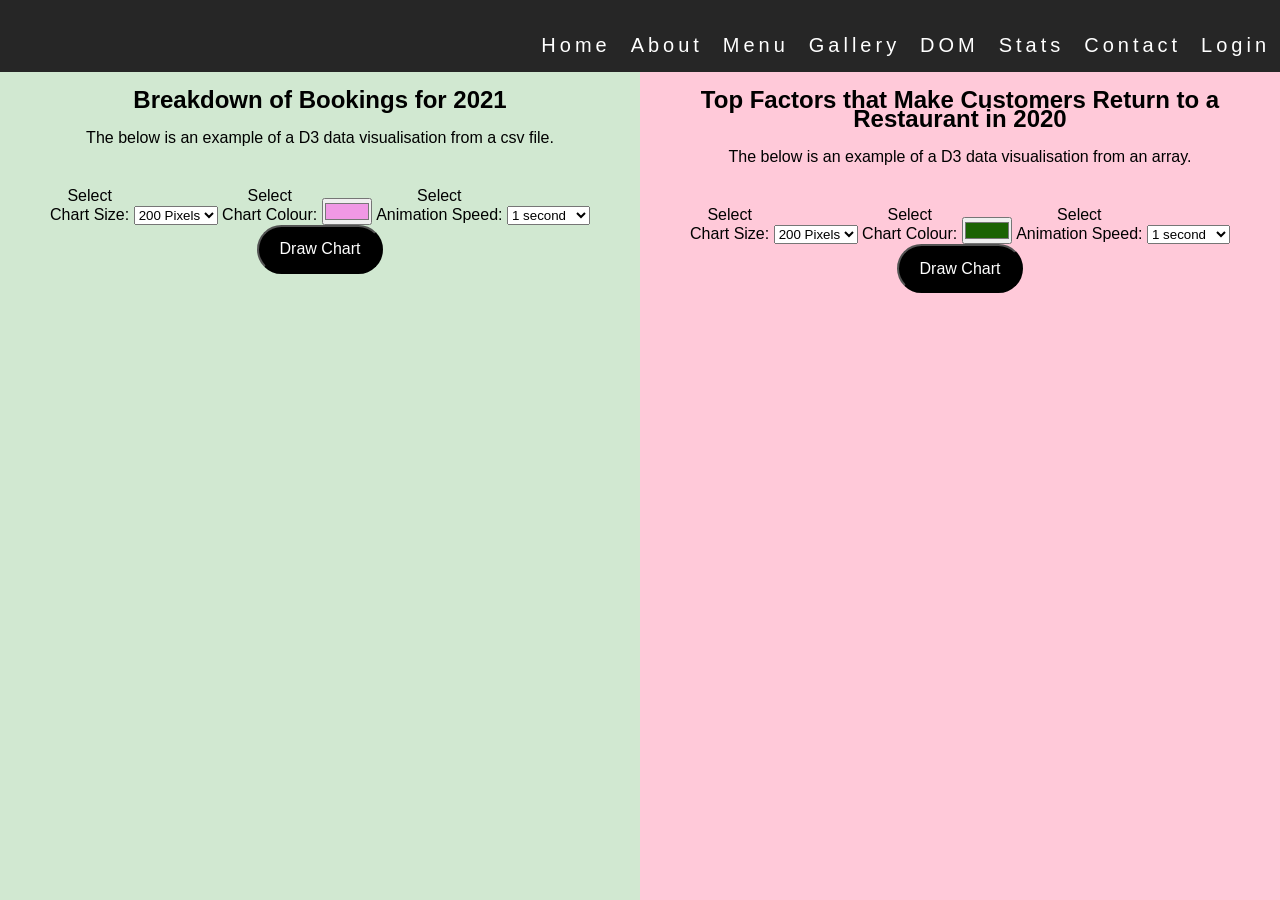
<file: stats.html>
<!DOCTYPE html> 
<html lang="en">

  <head>
    <!-- Meta tags to tell the browser which character set to use, scale acoss devices, description etc. -->
    <title>Stats</title>
    <meta charset="UTF-8">
    <meta name="description" content="Web Dev project">
    <meta name="author" content="Katie Mc Donald">
    <meta name="viewport" content="width=device-width, initial-scale=1.0">
    <!-- Link to the styling for the navigation bar -->
    <link href="style.css" rel="stylesheet">
    <!-- Link to D3 script -->
    <script src="https://d3js.org/d3.v5.min.js"></script>
  </head>

  <style>
    
   /* Setting the sizing applied to whole page */
   * {
      box-sizing: border-box;  /* Accounts for border and padding */ 
    }


    /* Styling the section class container, height, space between lines, font size and colour */
    section {
      color: black;
      height: 100%;
      font-family: sans-serif;
      font-size: 1rem;
      line-height: 120%;
    }


    /* Styling class for left-half of the section container */
    .left-half {
      float: left;                                    /* Floats to the left of section container */
      width: 50%;                                     /* i.e half of the section container */
      height: 100vh;                                  /* Setting height */
      padding-top: 7%;                                /* Setting top padding */
	    padding-left: 2%;                         	    /* Setting left padding*/
      padding-right: 2%;                        	    /* Setting right padding */
      background-color: rgba(0, 128, 0, 0.179);     /* Setting background colour */
      overflow: scroll;
    }


    /* Styling class for right-half of the section container */
    .right-half {
      float: right;                             /* Floats to the right of section container */
      width: 50%;                               /* i.e half of the section container */
      height: 100vh;                            /* Setting height */
      padding-top: 7%;                          /* Setting top padding */
	    padding-left: 2%;                         /* Setting left padding*/
      padding-right: 2%;                        /* Setting right padding */
      background-color: #ffc9d9;              /* Setting background colour */
      overflow: scroll;
    }
  

    /* Setting font size and centering them same line for all labels */
     label {
        display:inline-block;
        font-size: 1rem; 
      }
  

    /* Styling for the buttons */
    button {
      padding:0.2em 1.3em;                        /* Adding padding */
      height: 5.5vh;                              /* Button height */
      border-radius: 3em;                         /* Gives buttons have curved edges */
      font-size: 1rem;                            /* Font size */
      color:#ffffff;                            /* Font colour */
      background-color: black;                  /* Setting background colour */
      cursor: pointer;                            /* Mouse arrow turns to a pointer over the button */
    }

    /* The rectangles (bars) in the d3 chart change colour to black when the mouse hovers over them */
    rect:hover {
      fill: black;
    }

</style>

 <header>
    <!-- Navigation menu at the top of the page -->
    <nav class="myNav">                                 
      <ul>
        <li><a href="index.html">Home</a></li>
        <li><a href="about.html">About</a></li>
        <li><a href="menu.html">Menu</a></li>
        <li><a href="gallery.html">Gallery</a></li>
        <li><a href="dom.html">DOM</a></li>
        <li><a href="stats.html">Stats</a></li>
        <li><a href="contact.html">Contact</a></li>
        <li><a href="login.html">Login</a></li>
      </ul>
    </nav>
  </header>

  <body>
    <!-- Main container -->
    <section>
      <!-- Sub container for the left-half of the main container -->
      <div class="left-half">
        <h2>Breakdown of Bookings for 2021</h2>
        <br>
        <p>The below is an example of a D3 data visualisation from a csv file.</p>
        <br>
        <br>
        <!-- Label for the drop down menu to select chart size -->
        <label for="chartHeight"><p>Select</p><p>Chart Size:</p></label>
        <select id="chartHeight">
          <!-- The 3 size options -->
          <option value="200">200 Pixels</option>  
          <option value="300">300 Pixels</option>
          <option value="500">500 Pixels</option>
        </select>
        <!-- Label for the colour picker where the user can decide the colour of the bars -->
        <label for="colourPicker"><p>Select</p><p>Chart Colour:</p></label>
        <!-- The colour picker -->
        <input type="color" id="colourPicker"  value="#f098e5">
        <!-- Label for the drop down menu to select animation speed -->
        <label for="duration"><p>Select</p><p>Animation Speed:</p></label>
        <select id="duration">
          <!-- The 3 speed options -->
          <option value="1000">1 second</option>
          <option value="3000">3 seconds</option>
          <option value="5000">5 seconds</option>
        </select>
        <!-- When clicked activated drawChart() function which generates a bar chart based on users above selections -->
        <button id="draw" onclick="drawChart()">Draw Chart</button>
        <br>
        <br>
        <br>
        <!-- Div which stores the output of the drawChart() function -->
        <div id="myDiv"></div> 
      </div> <!-- End of left-half container -->


      <!-- Sub container for the right-half of the main container -->
      <div class="right-half">
        <h2>Top Factors that Make Customers Return to a Restaurant in 2020</h2>
        <br>
        <p>The below is an example of a D3 data visualisation from an array.</p>
        <br>
        <br>
        <!-- Label for the drop down menu to select chart size -->
        <label for="chartHeight2"><p>Select</p><p>Chart Size:</p></label>
        <!-- creating a place to hold the chart size picker where the user can decide the size of the graph-->
        <select id="chartHeight2">
            <!-- The 3 size options -->
            <option value="200">200 Pixels</option>  
            <option value="300">300 Pixels</option>
            <option value="500">500 Pixels</option>
        </select>
         <!-- Label for the colour picker where the user can decide the colour of the bars -->
        <label for="colourPicker2"><p>Select</p><p>Chart Colour:</p></label>
        <!-- The colour picker -->
        <input type="color" id="colourPicker2"  value="#1b6303">
        <!-- Label for the drop down menu to select animation speed -->
        <label for="duration2"><p>Select</p><p>Animation Speed:</p></label>
        <select id="duration2">
          <!-- The 3 speed options -->
          <option value="1000">1 second</option>
          <option value="3000">3 seconds</option>
          <option value="5000">5 seconds</option>
        </select>
        <!-- When clicked activated drawChart2() function which generates a bar chart based on users above selections -->
        <button class="draw2" onclick="drawChart2()">Draw Chart</button>
        <br>
        <br>
        <br>
        <!-- Div which stores the output of the drawChart2() function -->
        <div id="svg_div"></div>
      </div> <!-- End of left-half container -->
    </section> <!-- End of main container -->
  </body>

  <script>

    /////////// CHART FROM CSV FILE //////////////////

    // Function to draw chart in left-half
    function drawChart(){
      // Loading data from .csv file
      d3.csv("bookings.csv").then(function(data){
        // Printing data to console
        console.log(data);
        

      // Declare variable for height based on user input to chartHeight in left-half
      var height = document.getElementById('chartHeight').value;
      // Declare variable for width
      var width = 600;
      // Declare variable for the lenght of the array (number of elements)
      var dataCount = data.length;
      // Variable for width between bars
      var gap = 3;
      // Declare variable for bar colours based on user input to colourPicker in left-half
      var chartColour = document.getElementById('colourPicker').value;
      // Declare variable for animation speed based on user input to duration in left-half
      var speed = document.getElementById('duration').value;
      



      // Convert to numbers as values are in string format
      data.forEach(function (d){
        d.Bookings = Number(d.Bookings);
      })
      
    
      // Create a scale for y using the max value in Bookings 
      var yScale = d3.scaleLinear()
        .domain([0, d3.max(data, function(d){
          return d.Bookings;
        })])
        // yScale goes from 0-700 rather than 700-0
        .range([height, 0]);


      // Create a scale for x based on Month 
      var xScale = d3.scaleBand()
        .domain(data.map (function(d){
        return d.Month;
      }))
        // xScale goes from Jan-Dec rather than Dec-Jan
        .range([0, width]);

      
      // Create an x-axis
      var xAxis = d3.axisBottom()
        .scale(xScale);
    

      // Create a y-axis
      var yAxis = d3.axisLeft()
        .scale(yScale);
      
      // Prevent multiple charts, a "fresh" one is generated in #myDiv each time
      d3.select('#myDiv').selectAll('*').remove();

      // Create an SVG Container in #myDiv
      var svgContainer = d3.select("#myDiv").append("svg")
        .attr("width", 1000)
        .attr("height", 1000)
        .attr("overflow", "visible");


      // Declare a variable which holds a created rectangle (bars)
      var myRectangle = svgContainer.selectAll("rect")
        .data(data);


      // Adding Attributes to myRectangle 
      myRectangle.enter()
        .append("rect")
          // Starting position of bars (rectangles) on x-axis
          .attr('x', function(d, i){
            return  (i*width/dataCount);
          })
          // Starting position of transition on y-axis
          .attr('y', height)
          // Bars are coloured black at the beginning of animation 
          .attr('fill', "black")
          .transition()
            // Duration of transition is based on user input to duration in left-half
            .duration(speed) 
            // Smoothing animation
            .ease(d3.easeLinear)
            // End of transition

          // End position on x-axis
          .attr("x", function(d, i) {
            return 50 + (i*width/dataCount);
          })
          // End position on y-axis
          .attr("y", function (d) {
              return yScale(d.Bookings);
            })
          // Space between bars  
          .attr("width", (width/dataCount - gap))
          // Height based on user input to chartHeight in left-half is scaled to yScale so bars are scalled to range of Bookings data
          .attr("height", function (d){
            return height - yScale(d.Bookings);
          })
		      // Final colour of bars is based on user input to colourPicker in left-half
          .attr("fill", chartColour)
         
          
        
      // Create labels
      var mylabel = svgContainer.selectAll("text")
        .data(data);

      // Adding labels
      mylabel.enter()
        .append("text")
          // Starting position of transition on x-axis
          .attr("x", function(d) {
            return 20 - (width/dataCount) ;
          })
          // Starting position of transition on y-axis
          .attr("y", function (d) {
            return yScale(d.Bookings) - 30 ;
          })
          .attr("transform", "translate (20,0)")
          // Align
          .attr("text-anchor", "middle")
          // Font size
          .attr("font-size", "10px")
          // Bold
          .style('stroke', '#000')
          // Font colour
          .attr("fill", "black")
          // Return data with the vaules 
          .text(function(d){
            return d.Bookings;
          })  
          // Applying transition
          .transition()
            // Duration of transition is based on user input to duration in left-half
            .duration(speed)
            // Smoothing animation
            .ease(d3.easeLinear)
          // End position of lables on x-axis
          .attr("x", function(d, i) {
            return  50+ (i*width/dataCount);
          })
          // End position of lables on y-axis
          .attr("y", function (d) {
            return yScale(d.Bookings) - 5;
          })
           
        
      // Add axis' last so they are on top of the bars      
	    // Add y-axis to the SVG   
      svgContainer.append("g")
        .attr("transform", "translate (45, 0)")
        .call (yAxis);
          
      // Add x-axis to the SVG   
      svgContainer.append("g")
        .attr("transform", "translate (50," + height + ")")
        .call (xAxis)
        .selectAll ("text")
			    // Rotating x-axis labels
          .attr("transform","rotate(60)")
		      // Align 
          .attr("text-anchor", "start")
		      // Bold
          .style('stroke', '#000')
		      // Distance from x-axis
          .attr("x", "9")
		      // Distance from y-axis
          .attr("y", "3")
      })
    }
    

   
    /////////// CHART FROM ARRAY //////////////////


    // Function to draw chart in right-half
    function drawChart2(){
      // Declare variable for height based on user input to chartHeight2 in right-half
      var height = document.getElementById("chartHeight2").value;
      // Declare variable for width
      var width = 650;
	    // Declare variable horizontal offset
      var xOffset = 100;
	    // Declare variable for vertical offset
      var yOffset = 10;
      // Declare variable for width of bars
      var barWidth = 45;
      // Declare variable for gap between bars
      var gap = 3;
      // Declare variable for animation speed based on user input to duration2 in right-half
      var speed = document.getElementById('duration2').value;
      // Declare variable for bar colours based on user input to colourPicker2 in right-half
      var chartColour = document.getElementById("colourPicker2").value;


      // Create an array to pass into function
      // Values taken from: https://financesonline.com/restaurant-statistics/
      var value = [500, 430, 310, 270, 220, 210, 190, 170, 160, 120, 100, 90, 80];
      var key = ["Food Quaility", "Cleanliness & Safety", "Value", "Menu Options", "Desire To Support Local", "Staff Friendliness", "Proximity", "Order Ahead", "Offers", "On Delivery Apps", "Social Media/Marketing", "loyalty Program", "Events"];

    
        // Create a scale for x
        var xScale = d3.scaleBand()
        .domain(key.map(function(d){
          return d;
        }))  
        // Biggest value "Food Quaility" is first
        .range([0,width]);


      // Create a scale for y based on max value in value array
      var yScale = d3.scaleLinear()
        .domain([0,d3.max(value)])
        // yScale goes from 0-500 rather than 500-0
        .range([height,0]);

      
      // Create an x-axis
      var xAxis = d3.axisBottom()
        .scale(xScale);  


      // Create a y-axis  
      var yAxis = d3.axisLeft()
        .scale(yScale);
        
        
      // Prevent multiple charts, a "fresh" one is generated in #myDiv each time
      d3.select("#svg_div").selectAll("*").remove();  



      // Create an SVG Container in #svg_div
      var svgContainer = d3.select("#svg_div").append("svg")
        .attr("width", 1000)
        .attr("height", 1000)
        .attr("overflow", "visible");

        
      // Declare a variable which holds a created rectangle (bars)
      var myRectangle = svgContainer.selectAll("rect")
        .data(value);


      // Adding Attributes to myRectangle 
      myRectangle.enter()
        .append("rect")
          // Starting posistion of bars (rectangles) on x-axis
          .attr("x", function(d,i){
            return xOffset + (i*50);
          })
		      // Starting position of transition on y-axis, height based on user input to chartHeight2 in right-half
          .attr("y", height)
          // Width of bars and gap between them
          .attr("width", barWidth - gap)
          // Bars are coloured black at the beginning of animation 
          .attr("fill", "black")
          // Apply transition
          .transition()
			      // Duration of transition is based on user input to duration in right-half
            .duration(speed)
            // Smoothing animation
            .ease(d3.easeLinear)
            // End of transition

          // End position on x-axis
          .attr("x", function(d,i){
            return xOffset + (i*50);
          })
          // End position on y-axis
          .attr("y",function(d){
            return yScale(d);
          })
		      // Height based on user input to chartHeight2 in right-half, scaled to yScale so bars are scaled to range data
          .attr("height", function(d){
            return height - yScale(d );
          })
          // Width of bars
          .attr("width", barWidth )
		      // Final colour of bars is based on user input to colourPicker2 in right-half
          .attr("fill", chartColour);



      // Create labels
      var myLabels= svgContainer.selectAll("text")
        .data(value);


	    // Adding the labels
      myLabels.enter()
        .append("text")
          // Starting position of transition on x-axis
          .attr("x", function(d,i){
            return xOffset + (i);
          })
		      // Starting position of transition on x-axis, height based on user input to chartHeight2 in right-half
          .attr("y", height)
		      // Font size
          .attr("font-size", "10px")
		      // Bold
          .style('stroke', '#000')
          // Return data with the vaules 
          .text(function(d){
            return d;
          })  
          // Apply transition
          .transition()
			      // Duration of transition is based on user input to duration in right-half
            .duration(speed)
          // End position of lables on x-axis
          .attr("x", function(d,i){
            return xOffset + (barWidth/2) + (i*50);
          })
		      // End position of lables on y-axis
          .attr("y", function(d){
            return yScale(d) + yOffset - 15;
          })
		       // Align
          .attr("text-anchor", "middle")
		      // Font size
          .attr("font-size", "10px")
		      // Return data with the vaules 
          .text(function(d){
            return d;
          }) 

          
        // Add axis' last so they are on top of the bars  
        // Add the y-axis to SVG   
        svgContainer.append("g")  
          // Moving y-axis
          .attr("transform", "translate(" + (xOffset - 5) + ",0)")
          .call(yAxis);  
        // Adding the x-axis to SVG   
        svgContainer.append("g")
          // translate is related to the height of the chart and the start point of the first rectangle
          .attr("transform", "translate(" + xOffset + "," + height + ")")
          .call(xAxis)
          // Adding Attributes to axis + their data
          .selectAll("text")
            // Rotating x-axis labels
            .attr("transform", "rotate(60)")
            // Align
            .attr("text-anchor", "start")
			      // Bold
            .style('stroke', '#000')
			      // Distance from x-axis
            .attr("x", "9")
			      // Distance from y-axis
            .attr("y","3");        
    }  
    
  </script>
</html>
</file>
<file: style.css>
/* CSS styling for navigation bar */
/* The navigation bar is found within the <header></header> tags on each page */


/* Setting the sizing applied to whole page */
* {
	margin: 0;
	padding: 0;
}

/* Aligning text */
body {
	text-align: center;
}

/* Styling the <header> */
header {
	height: 8vh;				/* Setting the height */
	background: #262626;	   /* Setting the background colour */
	width: 100%;				/* Setting the width */
	z-index: 10;				/* Specifies the stack order */
	position: fixed;			/* Positioned relative to the browser window */
}

/* Styling properties for myNav class */
.myNav {
	float: right;				/* Floats to the right */
	line-height: 10vh;			/* Space between lines */
}

/* Styling properties for page links */
.myNav li a {
	text-decoration: none;		/* Removes the underline that shows it's a link */
	font-family: sans-serif;	/* Font style */
	letter-spacing: 0.25rem;	/* Space between letters */
	font-size: 1.25rem;			/* Font style */
	margin: 0  0.78vw;			/* Setting a margin */
	color: #fff;			   /* Font colour */
}


/* Styling to remove unordered list style for page links */
.myNav ul {
	list-style: none;  
}

/* Styling for listed item */
.myNav li {
	float: left; 
	justify-content: space-evenly;
}

/* When hovering over a link change colour */
.myNav ul li:hover{
	height: 8vh;
	background-color: green;
}
</file>
